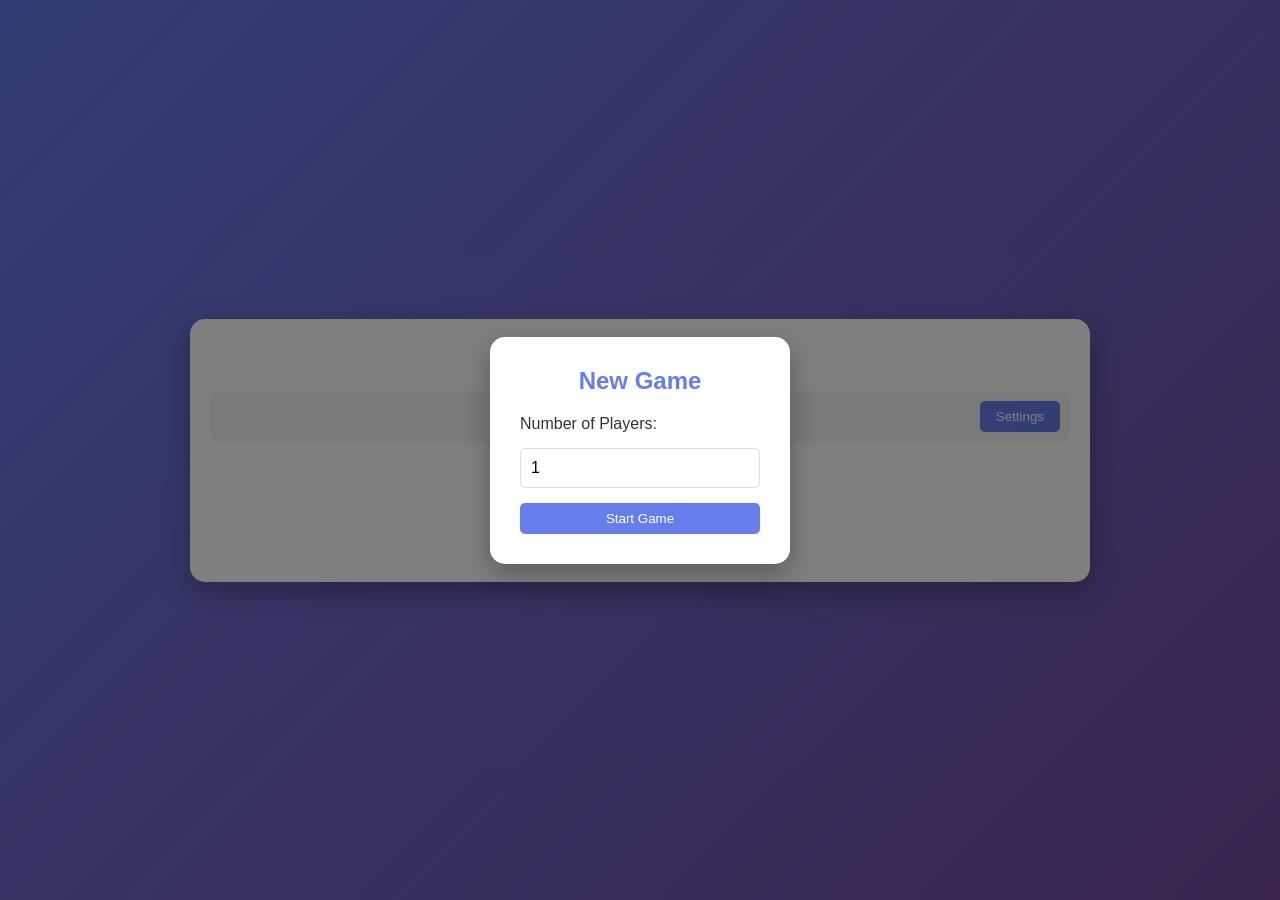
<file: index.html>
<!DOCTYPE html>
<html lang="en">
<head>
    <meta charset="UTF-8">
    <meta name="viewport" content="width=device-width, initial-scale=1.0">
    <title>Matching Game</title>
    <link rel="stylesheet" href="styles.css">
</head>
<body>
    <div id="game-container">
        <header>
            <h1>Matching Game</h1>
            <div id="game-info">
                <div id="players-info"></div>
                <div id="current-player"></div>
                <button id="new-game-btn">New Game</button>
                <button id="settings-btn">Settings</button>
            </div>
        </header>
        <div id="message" class="message"></div>
        <div id="game-board" class="game-board"></div>
        <div id="scoreboard" class="scoreboard hidden"></div>
    </div>

    <!-- Player Setup Modal -->
    <div id="player-setup-modal" class="modal">
        <div class="modal-content">
            <h2>New Game</h2>
            <form id="player-setup-form">
                <label for="num-players">Number of Players:</label>
                <input type="number" id="num-players" min="1" max="4" value="1" required>
                <button type="submit">Start Game</button>
            </form>
        </div>
    </div>

    <!-- Settings Modal -->
    <div id="settings-modal" class="modal">
        <div class="modal-content">
            <h2>Settings</h2>
            <form id="settings-form">
                <div class="setting-item">
                    <label for="continue-on-match">
                        <input type="checkbox" id="continue-on-match">
                        Player continues if they make a match
                    </label>
                    <p class="setting-description">Default: Next player even if current player made a match (unchecked)</p>
                </div>
                <button type="submit">Save Settings</button>
                <button type="button" id="close-settings">Cancel</button>
            </form>
        </div>
    </div>

    <script src="script.js"></script>
</body>
</html>
</file>
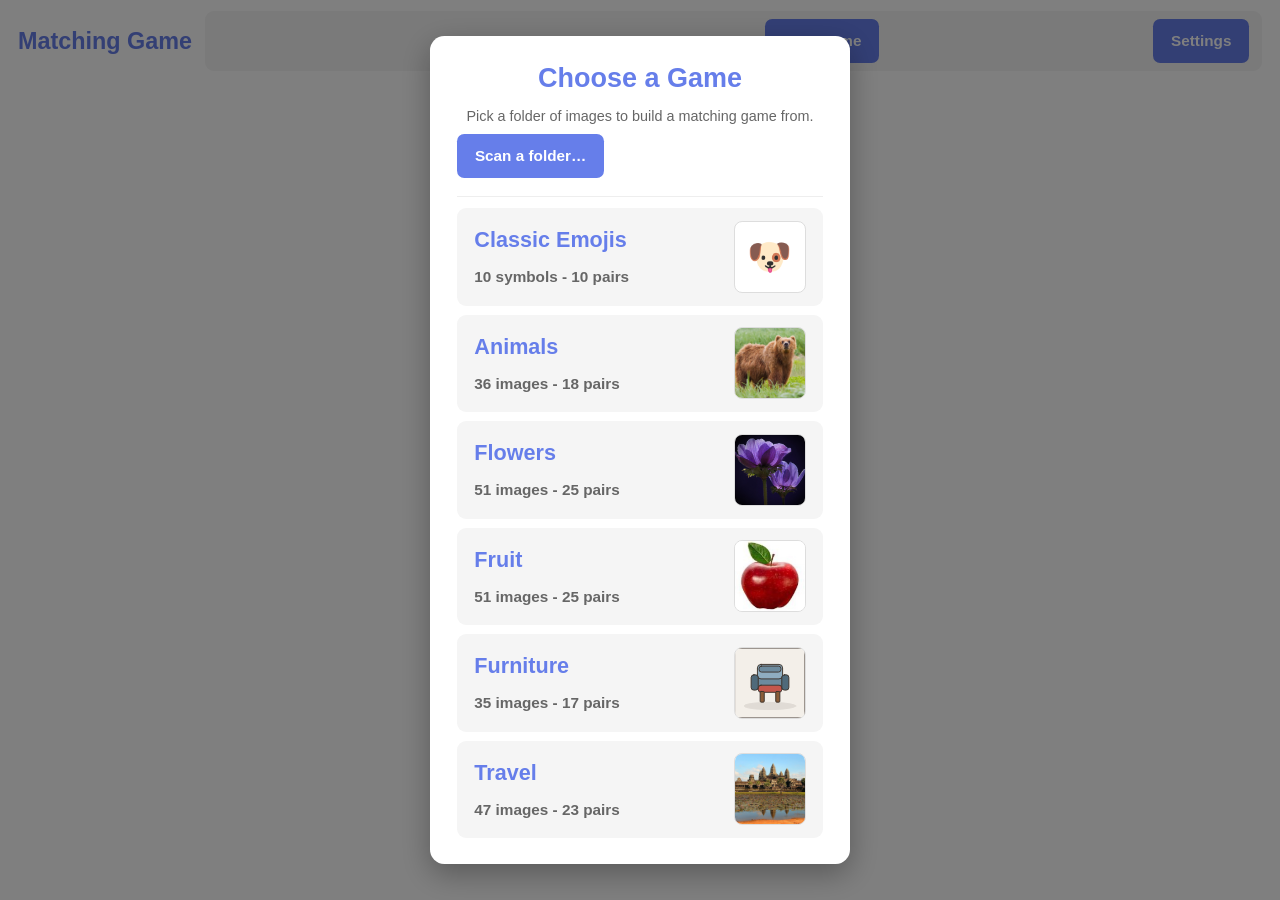
<file: src/index.html>
<!DOCTYPE html>
<html lang="en">
<head>
    <meta charset="UTF-8">
    <meta name="viewport" content="width=device-width, initial-scale=1.0">
    <title>Matching Game</title>
    <link rel="stylesheet" href="styles.css">
</head>
<body>
    <div id="game-container">
        <header>
            <h1>Matching Game</h1>
            <div id="game-info">
                <div id="players-info"></div>
                <div id="current-player"></div>
                <button id="new-game-btn">New Game</button>
                <button id="settings-btn">Settings</button>
            </div>
        </header>
        <div id="message" class="message"></div>
        <div id="game-board" class="game-board"></div>
        <div id="scoreboard" class="scoreboard hidden"></div>
    </div>

    <!-- Deck Picker Modal -->
    <div id="deck-modal" class="modal">
        <div class="modal-content">
            <h2>Choose a Game</h2>
            <p class="modal-hint">Pick a folder of images to build a matching game from.</p>
            <div class="deck-scan hidden" id="deck-scan">
                <div class="deck-scan-actions">
                    <button type="button" id="scan-folder-btn">Scan a folder&hellip;</button>
                    <button type="button" id="reconnect-folder-btn" class="hidden">Reconnect</button>
                    <button type="button" id="forget-folder-btn" class="hidden">Forget folder</button>
                </div>
                <span class="scan-status" id="scan-status"></span>
            </div>
            <div id="deck-list" class="deck-list"></div>
            <button type="button" id="close-deck" class="hidden">Cancel</button>
        </div>
    </div>

    <!-- Player Setup Modal -->
    <div id="player-setup-modal" class="modal">
        <div class="modal-content">
            <h2>New Game</h2>
            <p class="modal-hint" id="player-setup-deck"></p>
            <form id="player-setup-form">
                <label for="num-players">Number of Players:</label>
                <input type="number" id="num-players" min="1" max="4" value="1" required>
                <button type="submit">Start Game</button>
            </form>
        </div>
    </div>

    <!-- Settings Modal -->
    <div id="settings-modal" class="modal">
        <div class="modal-content">
            <h2>Settings</h2>
            <form id="settings-form">
                <div class="setting-item">
                    <label for="continue-on-match">
                        <input type="checkbox" id="continue-on-match">
                        Player continues if they make a match
                    </label>
                    <p class="setting-description">Default: Next player even if current player made a match (unchecked)</p>
                </div>
                <button type="submit">Save Settings</button>
                <button type="button" id="close-settings">Cancel</button>
            </form>
        </div>
    </div>

    <script src="games.js"></script>
    <script src="script.js"></script>
</body>
</html>
</file>
<file: styles.css>
* {
    margin: 0;
    padding: 0;
    box-sizing: border-box;
}

body {
    font-family: 'Segoe UI', Tahoma, Geneva, Verdana, sans-serif;
    background: linear-gradient(135deg, #667eea 0%, #764ba2 100%);
    min-height: 100vh;
    display: flex;
    justify-content: center;
    align-items: center;
    color: #333;
}

#game-container {
    background: white;
    border-radius: 15px;
    padding: 20px;
    box-shadow: 0 10px 30px rgba(0, 0, 0, 0.3);
    max-width: 900px;
    width: 100%;
    margin: 20px;
}

header {
    text-align: center;
    margin-bottom: 20px;
}

header h1 {
    color: #667eea;
    margin-bottom: 15px;
}

#game-info {
    display: flex;
    justify-content: space-between;
    align-items: center;
    flex-wrap: wrap;
    gap: 10px;
    padding: 10px;
    background: #f5f5f5;
    border-radius: 10px;
}

#players-info {
    display: flex;
    gap: 15px;
    flex-wrap: wrap;
}

.player {
    padding: 5px 10px;
    border-radius: 5px;
    transition: all 0.3s ease;
}

.player.active {
    background: #667eea;
    color: white;
    font-weight: bold;
}

.player-score {
    margin-left: 5px;
}

button {
    padding: 8px 16px;
    background: #667eea;
    color: white;
    border: none;
    border-radius: 5px;
    cursor: pointer;
    transition: background 0.3s ease;
}

button:hover {
    background: #5a67d8;
}

.message {
    text-align: center;
    font-size: 18px;
    font-weight: bold;
    padding: 10px;
    margin-bottom: 20px;
    min-height: 40px;
    color: #667eea;
    transition: all 0.3s ease;
}

.message.success {
    color: #48bb78;
}

.message.error {
    color: #f56565;
}

.game-board {
    display: grid;
    grid-template-columns: repeat(5, 1fr);
    gap: 15px;
    padding: 20px;
    perspective: 1000px;
    max-width: 700px;
    margin: 0 auto;
}

.card {
    width: 100%;
    aspect-ratio: 3/4;
    position: relative;
    transform-style: preserve-3d;
    transition: transform 0.6s ease;
    cursor: pointer;
}

.card.flipped {
    transform: rotateY(180deg);
}

.card.matched {
    transform: rotateY(180deg);
    cursor: default;
    animation: matchedPulse 0.6s ease;
}

@keyframes matchedPulse {
    0% {
        transform: rotateY(180deg) scale(1);
    }
    50% {
        transform: rotateY(180deg) scale(1.1);
    }
    100% {
        transform: rotateY(180deg) scale(1);
    }
}

.card.removing {
    animation: removeCard 0.6s ease forwards;
}

@keyframes removeCard {
    0% {
        transform: rotateY(180deg) scale(1);
        opacity: 1;
    }
    100% {
        transform: rotateY(180deg) scale(0);
        opacity: 0;
    }
}

.card-face {
    position: absolute;
    width: 100%;
    height: 100%;
    backface-visibility: hidden;
    border-radius: 10px;
    display: flex;
    justify-content: center;
    align-items: center;
    font-size: 36px;
    font-weight: bold;
    box-shadow: 0 4px 8px rgba(0, 0, 0, 0.2);
}

.card-back {
    background: linear-gradient(45deg, #667eea, #764ba2);
    color: white;
    cursor: pointer;
}

.card-front {
    background: #f5f5f5;
    transform: rotateY(180deg);
    color: #667eea;
}

.modal {
    display: none;
    position: fixed;
    top: 0;
    left: 0;
    width: 100%;
    height: 100%;
    background: rgba(0, 0, 0, 0.5);
    justify-content: center;
    align-items: center;
    z-index: 1000;
}

.modal.active {
    display: flex;
}

.modal-content {
    background: white;
    padding: 30px;
    border-radius: 15px;
    box-shadow: 0 10px 30px rgba(0, 0, 0, 0.3);
    min-width: 300px;
}

.modal-content h2 {
    color: #667eea;
    margin-bottom: 20px;
    text-align: center;
}

.modal-content form {
    display: flex;
    flex-direction: column;
    gap: 15px;
}

.modal-content input[type="number"] {
    padding: 10px;
    border: 1px solid #ddd;
    border-radius: 5px;
    font-size: 16px;
}

.setting-item {
    display: flex;
    flex-direction: column;
    gap: 5px;
}

.setting-description {
    font-size: 12px;
    color: #666;
}

.scoreboard {
    text-align: center;
    padding: 20px;
    background: #f5f5f5;
    border-radius: 10px;
    margin-top: 20px;
}

.scoreboard.hidden {
    display: none;
}

.scoreboard h2 {
    color: #667eea;
    margin-bottom: 15px;
}

.scoreboard-item {
    display: flex;
    justify-content: space-between;
    padding: 10px;
    margin: 5px 0;
    background: white;
    border-radius: 5px;
    font-size: 18px;
}

.scoreboard-item.winner {
    background: #48bb78;
    color: white;
    font-weight: bold;
}

@media (max-width: 768px) {
    .game-board {
        grid-template-columns: repeat(4, 1fr);
        gap: 10px;
    }
}

@media (max-width: 480px) {
    .game-board {
        grid-template-columns: repeat(5, 1fr);
        gap: 5px;
    }
    
    .card-face {
        font-size: 24px;
    }
}
</file>
<file: src/styles.css>
* {
    margin: 0;
    padding: 0;
    box-sizing: border-box;
}

html,
body {
    height: 100%;
}

body {
    font-family: 'Segoe UI', Tahoma, Geneva, Verdana, sans-serif;
    background: linear-gradient(135deg, #667eea 0%, #764ba2 100%);
    color: #333;
    /* The game is meant for a projector: fill the screen and never scroll. */
    overflow: hidden;
}

#game-container {
    background: white;
    width: 100%;
    height: 100vh;
    height: 100dvh;
    max-width: none;
    margin: 0;
    border-radius: 0;
    box-shadow: none;
    padding: clamp(6px, 1.2vh, 18px) clamp(10px, 1.4vw, 28px);
    display: flex;
    flex-direction: column;
    overflow: hidden;
}

header {
    flex: 0 0 auto;
    display: flex;
    align-items: center;
    justify-content: space-between;
    flex-wrap: wrap;
    gap: clamp(6px, 1vw, 16px);
    margin-bottom: clamp(4px, 0.8vh, 10px);
}

header h1 {
    color: #667eea;
    font-size: clamp(18px, 2.6vh, 36px);
    line-height: 1.05;
    margin: 0;
    white-space: nowrap;
}

#game-info {
    flex: 1 1 560px;
    display: flex;
    justify-content: space-between;
    align-items: center;
    flex-wrap: wrap;
    gap: clamp(8px, 1vw, 18px);
    padding: clamp(6px, 0.9vh, 14px) clamp(10px, 1vw, 20px);
    background: #f5f5f5;
    border-radius: clamp(8px, 1vh, 14px);
    font-size: clamp(14px, 2vh, 30px);
}

#players-info {
    display: flex;
    gap: 15px;
    flex-wrap: wrap;
}

.player {
    padding: clamp(4px, 0.7vh, 12px) clamp(8px, 0.9vw, 18px);
    border-radius: clamp(6px, 0.8vh, 12px);
    transition: all 0.3s ease;
}

.player.active {
    background: #667eea;
    color: white;
    font-weight: bold;
}

.player-score {
    margin-left: clamp(4px, 0.4vw, 8px);
}

button {
    padding: clamp(8px, 1.1vh, 18px) clamp(14px, 1.4vw, 30px);
    background: #667eea;
    color: white;
    border: none;
    border-radius: clamp(6px, 0.8vh, 12px);
    cursor: pointer;
    font-size: clamp(14px, 1.7vh, 26px);
    font-weight: 600;
    min-height: 44px;
    transition: background 0.3s ease;
}

button:hover {
    background: #5a67d8;
}

.message {
    flex: 0 0 auto;
    text-align: center;
    font-size: clamp(18px, 2.5vh, 38px);
    font-weight: bold;
    padding: clamp(2px, 0.5vh, 10px);
    margin-bottom: clamp(4px, 0.8vh, 12px);
    min-height: clamp(26px, 4vh, 54px);
    line-height: 1.15;
    color: #667eea;
    transition: all 0.3s ease;
}

.message.success {
    color: #48bb78;
}

.message.error {
    color: #f56565;
}

.game-board {
    flex: 1 1 auto;
    min-height: 0;
    display: grid;
    /* 20 cards fill the whole screen: 5 across, 4 down. Rows are 1fr so the
       board stretches to every pixel between the header and the bottom edge. */
    grid-template-columns: repeat(5, minmax(0, 1fr));
    grid-template-rows: repeat(4, minmax(0, 1fr));
    gap: clamp(5px, 0.9vh, 14px);
    padding: 0;
    perspective: 1400px;
    width: 100%;
    max-width: none;
    margin: 0;
}

.card {
    width: 100%;
    height: 100%;
    min-width: 0;
    min-height: 0;
    aspect-ratio: auto;
    position: relative;
    transform-style: preserve-3d;
    transition: transform 0.6s ease;
    cursor: pointer;
}

.card.flipped {
    transform: rotateY(180deg);
}

.card.matched {
    transform: rotateY(180deg);
    cursor: default;
    animation: matchedPulse 0.6s ease;
}

@keyframes matchedPulse {
    0% {
        transform: rotateY(180deg) scale(1);
    }
    50% {
        transform: rotateY(180deg) scale(1.1);
    }
    100% {
        transform: rotateY(180deg) scale(1);
    }
}

.card.removing {
    animation: removeCard 0.6s ease forwards;
}

@keyframes removeCard {
    0% {
        transform: rotateY(180deg) scale(1);
        opacity: 1;
    }
    100% {
        transform: rotateY(180deg) scale(0);
        opacity: 0;
    }
}

.card-face {
    position: absolute;
    inset: 0;
    width: 100%;
    height: 100%;
    backface-visibility: hidden;
    /* A strong frame keeps neighbouring photo cards from reading as one
       picture when they sit side by side on the projector. */
    border: clamp(2px, 0.4vh, 5px) solid #5f6494;
    border-radius: clamp(8px, 1.2vh, 18px);
    display: flex;
    justify-content: center;
    align-items: center;
    font-size: clamp(24px, 3.2vh, 46px);
    font-weight: bold;
    box-shadow: 0 clamp(3px, 0.5vh, 8px) clamp(6px, 1vh, 16px) rgba(0, 0, 0, 0.2);
}

.card-back {
    background: linear-gradient(45deg, #667eea, #764ba2);
    color: white;
    cursor: pointer;
    border-color: rgba(255, 255, 255, 0.75);
    /* The card backs show the card number, which players call out across the
       room, so it is tied to the card height rather than a fixed size. */
    font-size: clamp(34px, 9vh, 120px);
    line-height: 1;
}

.card-front {
    background: #fff;
    transform: rotateY(180deg);
    color: #667eea;
    /* Column layout: the picture fills the card and the name floats over it. */
    flex-direction: column;
    /* Emoji cards have no picture, so the symbol takes the card height. */
    font-size: clamp(40px, 11vh, 160px);
    overflow: hidden;
}

/* Image decks: source photos range from 0.6 to 1.8 aspect ratio, so contain
   keeps the whole picture visible instead of cropping the subject. cover was
   rejected: on a 0.6 portrait photo like Penguin it crops away 55% of the
   picture, which is exactly the part that identifies the card.
   The name strip is an overlay (below), so the picture gets the full card. */
.card-image {
    flex: 1 1 0;
    min-height: 0;
    width: 100%;
    height: 100%;
    object-fit: contain;
}

/* The place name shown on a revealed card. It floats over the bottom of the
   picture instead of stealing a strip of height, so the photo stays as large
   as the card allows. Long folder names wrap to a second line. */
.card-label {
    position: absolute;
    left: 50%;
    bottom: clamp(4px, 0.7vh, 10px);
    transform: translateX(-50%);
    z-index: 2;
    width: max-content;
    max-width: calc(100% - clamp(12px, 2vw, 32px));
    padding: clamp(1px, 0.3vh, 5px) clamp(6px, 0.8vw, 14px);
    border-radius: clamp(5px, 0.8vh, 10px);
    background: rgba(255, 255, 255, 0.9);
    box-shadow: 0 1px 4px rgba(0, 0, 0, 0.25);
    font-size: clamp(12px, 1.8vh, 30px);
    font-weight: 600;
    line-height: 1.15;
    text-align: center;
    color: #333;
    white-space: normal;
    overflow: hidden;
    display: -webkit-box;
    -webkit-line-clamp: 2;
    -webkit-box-orient: vertical;
    max-height: 2.4em;
    pointer-events: none;
}

.modal {
    display: none;
    position: fixed;
    top: 0;
    left: 0;
    width: 100%;
    height: 100%;
    background: rgba(0, 0, 0, 0.5);
    justify-content: center;
    align-items: center;
    z-index: 1000;
}

.modal.active {
    display: flex;
}

.modal-content {
    background: white;
    padding: clamp(18px, 3vh, 42px);
    border-radius: clamp(10px, 1.6vh, 22px);
    box-shadow: 0 10px 30px rgba(0, 0, 0, 0.3);
    min-width: min(88vw, 360px);
    max-width: 92vw;
    max-height: 92vh;
    overflow-y: auto;
    font-size: clamp(15px, 1.8vh, 24px);
}

.modal-hint {
    font-size: clamp(13px, 1.6vh, 22px);
    color: #666;
    text-align: center;
    margin-bottom: clamp(8px, 1.2vh, 18px);
}

/* Live folder scanning (File System Access API) */
.deck-scan {
    margin-bottom: clamp(8px, 1.2vh, 18px);
    padding-bottom: clamp(8px, 1.2vh, 18px);
    border-bottom: 1px solid #eee;
}

.deck-scan-actions {
    display: flex;
    gap: clamp(6px, 0.8vw, 12px);
    flex-wrap: wrap;
}

.scan-status {
    display: block;
    margin-top: clamp(4px, 0.8vh, 10px);
    font-size: clamp(11px, 1.4vh, 18px);
    color: #666;
}

.deck-badge {
    display: inline-block;
    margin-left: 6px;
    padding: 1px 6px;
    border-radius: 8px;
    background: #48bb78;
    color: white;
    font-size: clamp(9px, 1.1vh, 14px);
    font-weight: normal;
    text-transform: uppercase;
    letter-spacing: 0.4px;
    vertical-align: middle;
}

/* Deck picker */
#deck-modal .modal-content {
    min-width: min(88vw, 420px);
}

.deck-list {
    display: flex;
    flex-direction: column;
    gap: clamp(6px, 1vh, 14px);
    margin-bottom: clamp(8px, 1.2vh, 18px);
    max-height: 70vh;
    overflow-y: auto;
}

.deck-item {
    display: grid;
    grid-template-columns: 1fr auto;
    grid-template-areas:
        "name preview"
        "meta preview";
    gap: 2px clamp(10px, 1.2vw, 20px);
    align-items: center;
    text-align: left;
    padding: clamp(8px, 1.2vh, 16px) clamp(10px, 1.2vw, 20px);
    background: #f5f5f5;
    color: #333;
    border: 2px solid transparent;
    border-radius: clamp(8px, 1vh, 14px);
}

.deck-item:hover {
    background: #e8e8f8;
}

.deck-item.selected {
    border-color: #667eea;
    background: #eef0fd;
}

/* Folders with no images: listed, but not playable */
.deck-item.empty,
.deck-item.empty:hover {
    background: #f0f0f0;
    color: #999;
    cursor: not-allowed;
}

.deck-item.empty .deck-name {
    color: #999;
}

.deck-name {
    grid-area: name;
    font-weight: bold;
    color: #667eea;
    font-size: clamp(16px, 2.4vh, 30px);
}

.deck-meta {
    grid-area: meta;
    font-size: clamp(12px, 1.7vh, 22px);
    color: #666;
}

.deck-preview {
    grid-area: preview;
    display: block;
}

.deck-preview-face {
    display: block;
    width: clamp(60px, 8vh, 116px);
    height: clamp(60px, 8vh, 116px);
    border-radius: clamp(6px, 0.9vh, 12px);
    background: white;
    border: 1px solid #ddd;
    object-fit: cover;
}

span.deck-preview-face {
    display: flex;
    align-items: center;
    justify-content: center;
    font-size: clamp(28px, 4vh, 56px);
}

.deck-preview-blank {
    display: block;
    width: clamp(60px, 8vh, 116px);
    height: clamp(60px, 8vh, 116px);
    border-radius: clamp(6px, 0.9vh, 12px);
    background: #fafafa;
    border: 2px dashed #ccc;
}

.deck-empty {
    color: #666;
    font-size: clamp(13px, 1.6vh, 22px);
}

.modal-content h2 {
    color: #667eea;
    font-size: clamp(22px, 3vh, 40px);
    margin-bottom: clamp(10px, 1.5vh, 24px);
    text-align: center;
}

.modal-content form {
    display: flex;
    flex-direction: column;
    gap: clamp(10px, 1.5vh, 20px);
}

.modal-content input[type="number"] {
    padding: clamp(8px, 1.2vh, 16px);
    border: 1px solid #ddd;
    border-radius: clamp(5px, 0.7vh, 10px);
    font-size: clamp(16px, 2vh, 28px);
}

.setting-item {
    display: flex;
    flex-direction: column;
    gap: clamp(3px, 0.5vh, 8px);
}

.setting-description {
    font-size: clamp(12px, 1.5vh, 20px);
    color: #666;
}

.scoreboard {
    text-align: center;
    padding: clamp(14px, 2.5vh, 32px);
    background: #f5f5f5;
    border-radius: clamp(10px, 1.5vh, 20px);
    margin-top: clamp(8px, 1.2vh, 18px);
    font-size: clamp(18px, 2.4vh, 34px);
}

.scoreboard.hidden {
    display: none;
}

/* Results replace the finished board so they can use the whole screen. */
#game-container:has(.scoreboard:not(.hidden)) .game-board {
    display: none;
}

.scoreboard:not(.hidden) {
    flex: 1 1 auto;
    display: flex;
    flex-direction: column;
    justify-content: center;
    margin-top: 0;
}

/* Generic hide, also used to toggle the deck picker's Cancel button */
.hidden {
    display: none;
}

.scoreboard h2 {
    color: #667eea;
    font-size: clamp(24px, 3.4vh, 46px);
    margin-bottom: clamp(10px, 1.5vh, 24px);
}

.scoreboard-item {
    display: flex;
    justify-content: space-between;
    padding: clamp(8px, 1.4vh, 20px) clamp(12px, 1.5vw, 28px);
    margin: clamp(4px, 0.7vh, 10px) 0;
    background: white;
    border-radius: clamp(6px, 0.8vh, 12px);
    font-size: clamp(16px, 2.2vh, 32px);
}

.scoreboard-item.winner {
    background: #48bb78;
    color: white;
    font-weight: bold;
}

@media (max-width: 760px) {
    .game-board {
        /* Keep the 20 cards on screen: 4 across, 5 down on narrow screens. */
        grid-template-columns: repeat(4, minmax(0, 1fr));
        grid-template-rows: repeat(5, minmax(0, 1fr));
        gap: clamp(4px, 1vw, 10px);
    }
}

@media (max-width: 480px) {
    .card-back {
        font-size: clamp(20px, 6vw, 40px);
    }

    .card-front {
        font-size: clamp(18px, 8vw, 48px);
    }

    .card-label {
        font-size: clamp(8px, 2.4vw, 14px);
        padding: 0 2px 1px;
    }
}
</file>
